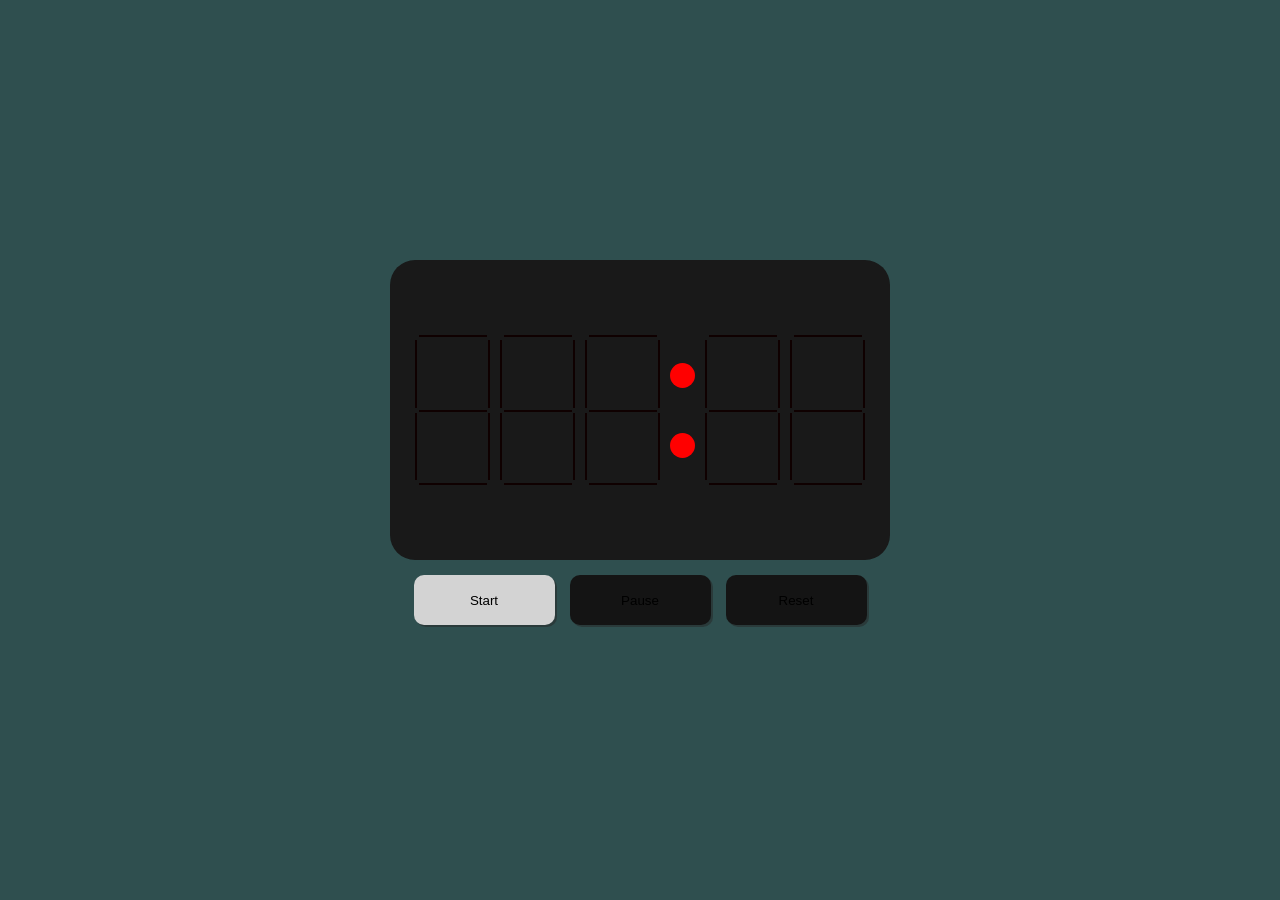
<file: Analog_clock/index.html>
<!doctype html>
<html lang="en">
  <head>
    <meta charset="UTF-8" />
    <meta name="viewport" content="width=device-width, initial-scale=1.0" />
    <link rel="stylesheet" href="style.css" />
    <title>Document</title>
  </head>
  <body>
    <main class="container">
      <section class="clock">
        <div class="sBar">
          <div class="segment a off"></div>
          <div class="segment b off"></div>
          <div class="segment c off"></div>
          <div class="segment d off"></div>
          <div class="segment e off"></div>
          <div class="segment f off"></div>
          <div class="segment g off"></div>
        </div>
        <div class="sBar">
          <div class="segment a off"></div>
          <div class="segment b off"></div>
          <div class="segment c off"></div>
          <div class="segment d off"></div>
          <div class="segment e off"></div>
          <div class="segment f off"></div>
          <div class="segment g off"></div>
        </div>
        <div class="sBar">
          <div class="segment a off"></div>
          <div class="segment b off"></div>
          <div class="segment c off"></div>
          <div class="segment d off"></div>
          <div class="segment e off"></div>
          <div class="segment f off"></div>
          <div class="segment g off"></div>
        </div>
        <div class="colons">
          <div class="colon"></div>
          <div class="colon"></div>
        </div>
        <div class="sBar">
          <div class="segment a off"></div>
          <div class="segment b off"></div>
          <div class="segment c off"></div>
          <div class="segment d off"></div>
          <div class="segment e off"></div>
          <div class="segment f off"></div>
          <div class="segment g off"></div>
        </div>
        <div class="sBar">
          <div class="segment a off"></div>
          <div class="segment b off"></div>
          <div class="segment c off"></div>
          <div class="segment d off"></div>
          <div class="segment e off"></div>
          <div class="segment f off"></div>
          <div class="segment g off"></div>
        </div>
      </section>
      <section class="buttons">
        <button class="button Bon" id="start">Start</button>
        <button class="button Boff" id="pause">Pause</button>
        <button class="button Boff" id="reset">Reset</button>
      </section>
    </main>

    <script src="./main.js"></script>
  </body>
</html>
</file>
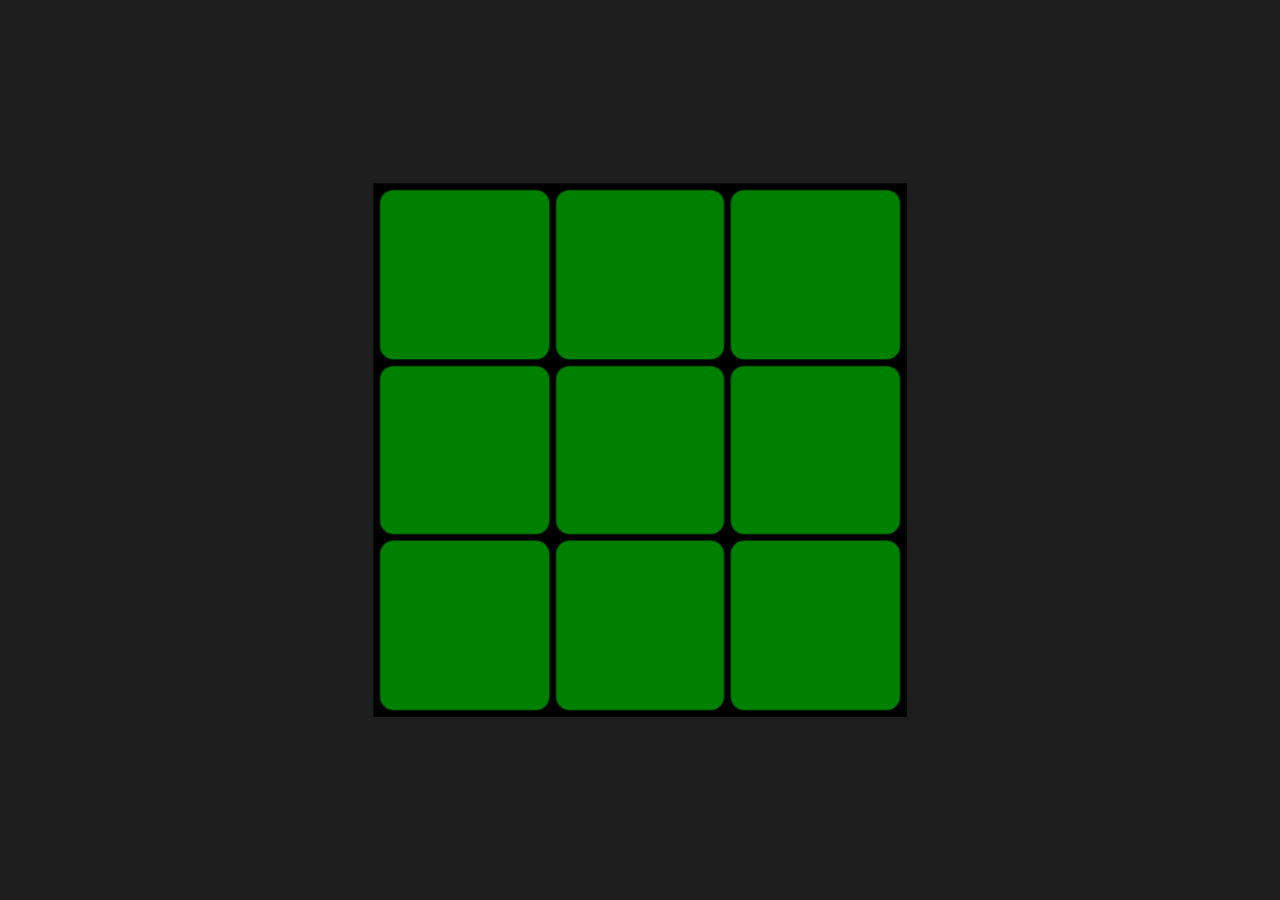
<file: cube/index.html>
<!DOCTYPE html>
<html lang="en">
<head>
    <meta charset="UTF-8">
    <meta name="viewport" content="width=device-width, initial-scale=1.0">
    <title>Document</title>
    <link rel="stylesheet" href="style.css">
</head>
<body>
    <main class="container">
        <div class="cube">
            <div class="face right">
                <div class="circle red"></div>
                <div class="circle red"></div>
                <div class="circle red"></div>
                <div class="circle red"></div>
                <div class="circle red"></div>
                <div class="circle red"></div>
                <div class="circle red"></div>
                <div class="circle red"></div>
                <div class="circle red"></div>
            </div>
            <div class="face back">
                <div class="circle blue"></div>
                <div class="circle blue"></div>
                <div class="circle blue"></div>
                <div class="circle blue"></div>
                <div class="circle blue"></div>
                <div class="circle blue"></div>
                <div class="circle blue"></div>
                <div class="circle blue"></div>
                <div class="circle blue"></div>
            </div>
            <div class="face front">
                <div class="circle green"></div>
                <div class="circle green"></div>
                <div class="circle green"></div>
                <div class="circle green"></div>
                <div class="circle green"></div>
                <div class="circle green"></div>
                <div class="circle green"></div>
                <div class="circle green"></div>
                <div class="circle green"></div>
            </div>
            <div class="face down">
                <div class="circle yellow"></div>
                <div class="circle yellow"></div>
                <div class="circle yellow"></div>
                <div class="circle yellow"></div>
                <div class="circle yellow"></div>
                <div class="circle yellow"></div>
                <div class="circle yellow"></div>
                <div class="circle yellow"></div>
                <div class="circle yellow"></div>
            </div>
            <div class="face up">
                <div class="circle white"></div>
                <div class="circle white"></div>
                <div class="circle white"></div>
                <div class="circle white"></div>
                <div class="circle white"></div>
                <div class="circle white"></div>
                <div class="circle white"></div>
                <div class="circle white"></div>
                <div class="circle white"></div>
            </div>
            <div class="face left">
                <div class="circle orange"></div>
                <div class="circle orange"></div>
                <div class="circle orange"></div>
                <div class="circle orange"></div>
                <div class="circle orange"></div>
                <div class="circle orange"></div>
                <div class="circle orange"></div>
                <div class="circle orange"></div>
                <div class="circle orange"></div>
            </div>
        </div>
    </main>
</body>
</html>
</file>
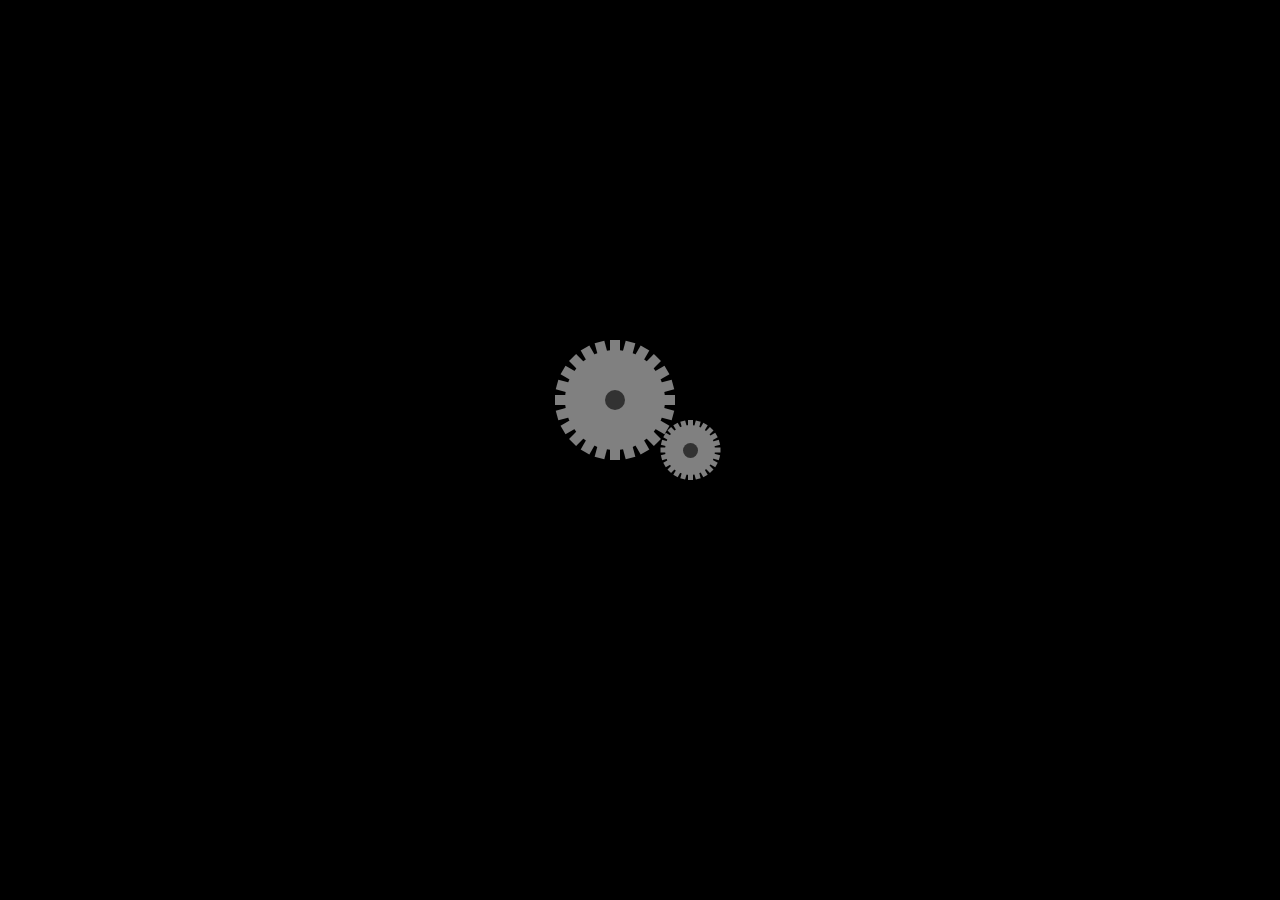
<file: loadings/loading animation2/index.html>
<!doctype html>
<html lang="en">
  <head>
    <meta charset="UTF-8" />
    <meta name="viewport" content="width=device-width, initial-scale=1.0" />
    <link rel="stylesheet" href="style.css" />
    <title>Document</title>
  </head>
  <body>
    <main class="container">
      <div class="container2">
        <div class="gear">
          <div class="gear-center"></div>
          <span></span><span></span><span></span><span></span><span></span
          ><span></span><span></span><span></span><span></span><span></span
          ><span></span><span></span><span></span><span></span><span></span
          ><span></span><span></span><span></span><span></span><span></span
          ><span></span><span></span><span></span><span></span>
        </div>
        <div class="gear2">
          <div class="gear-center2"></div>
          <span></span><span></span><span></span><span></span><span></span
          ><span></span><span></span><span></span><span></span><span></span
          ><span></span><span></span><span></span><span></span><span></span
          ><span></span><span></span><span></span><span></span><span></span
          ><span></span><span></span><span></span><span></span>
        </div>
      </div>
    </main>
  </body>
</html>
</file>
<file: Analog_clock/style.css>
/* rest */

*{
    box-sizing: border-box;
}
body{
    margin: 0;
    padding: 0;
}

/* clock */

.container{
    width: 100%;
    height: 100vh;
    display: flex;
    flex-direction: column;
    align-items: center;
    justify-content: center;
    background-color: darkslategrey;
}
.clock{
    width: 500px;
    height: 300px;
    background-color: rgb(25, 25, 25);
    border-radius: 25px;
    display: flex;
    align-items: center;
    justify-content: center;
    gap: 10px;
    padding: 10px;
}
.sBar{
    width: 75px;
    height: 150px;
    position: relative;
}
.segment{
    position: absolute;
}
.a, .b, .c{
    width: 90%;
    height: 2px;
}
.d, .e, .f, .g{
    height: 45%;
    width: 2px;
}
.a{top: 0; left: 4px;}
.b{top: 50%; left: 4px;}
.c{bottom: 0; left: 4px;}
.d{left: 0; top: 5px;}
.e{left: 0; bottom: 5px;}
.f{right: 0; top: 5px;}
.g{right: 0; bottom: 5px;}

.colons{
    height: 150px;
    position: relative;
    display: flex;
    flex-direction: column;
    gap: 30%;
    justify-content: center;
}
.colon{
    width: 25px;
    height: 25px;
    background-color: red;
    border-radius: 50%;
}
.on{
    background-color: red;
}
.off{
    background-color: rgb(15, 0, 0);
}

/* buttons */
.buttons{
    width: 500px;
    display: flex;
    align-items: center;
    justify-content: center;
    gap: 15px;
    padding: 15px;
}   
.button{
    width: 30%;
    height: 50px;
    border-radius: 10px;
    transition: all .3s ease;
    border: none;
    box-shadow: 2px 2px 0 rgba(38, 38, 38, 0.500);
}
.button:hover{
    transform: translateY(-2px);
    border: red 1px solid;
}
.button:active{
    transform: scale(.9);
}
.Bon{
    background-color: rgb(211, 211, 211);
    cursor: pointer;
}
.Boff:hover{
    transform: translateY(0);
    border: none;
}
.Boff{
    background-color: rgb(20, 20, 20);
}
</file>
<file: cube/style.css>
*{
    box-sizing: border-box;
}
body {
  margin: 0;
  background-color: rgb(30, 30, 30);
}
.container {
  width: 100%;
  height: 100vh;
  display: flex;
  align-items: center;
  justify-content: center;
  perspective: 800px;
}
.cube {
  width: 400px;
  height: 400px;
  border-radius: 10px;
  display: flex;
  align-items: center;
  justify-content: center;
  position: relative;
  transform-style: preserve-3d;
  animation: cube 10s linear infinite;
}
.face {
  position: relative;
  display: grid;
  width: 100%;
  height: 100%;
  padding: 5px;
  background-color: #000;
  grid-template-columns: repeat(3, 1fr);
  gap: 5px;
  position: absolute;
  backface-visibility: hidden;
}
.circle {
  border-radius: 10px;
}
.up {
  transform: rotateX(90deg) translateZ(200px);
}
.down {
  transform: rotateX(270deg) translateZ(200px);
}
.left {
  transform: rotateY(270deg) translateZ(200px);
}
.right {
  transform: rotateY(90deg) translateZ(200px);
}
.front {
  transform: translateZ(200px);
}
.back {
  transform: rotateY(180deg) translateZ(200px);
}

.red {
  background-color: red;
}
.blue {
  background-color: blue;
}
.green {
  background-color: green;
}
.yellow {
  background-color: yellow;
}
.white {
  background-color: white;
}
.orange {
  background-color: orange;
}







@keyframes cube{
    0%{
        transform: rotateY(0deg) rotateX(0deg);
    }
    50%{
        transform: rotateY(360deg) rotateX(0deg);
    }
    100%{
        transform: rotateY(360deg) rotateX(360deg);
    }
}
</file>
<file: loadings/loading animation2/style.css>
body {
  background-color: rgb(0, 0, 0);
  margin: 0;
}
* {
  box-sizing: border-box;
}
.container {
  width: 100%;
  height: 100vh;
  display: flex;
  align-items: center;
  justify-content: center;
}
.container2 {
  width: 500px;
  height: 200px;
  display: flex;
  align-items: center;
  justify-content: center;
}
.gear {
  width: 100px;
  height: 100px;
  border-radius: 50%;
  background-color: gray;
  position: relative;
  display: flex;
  align-items: center;
  justify-content: center;
  animation: reverse_rotate 5s linear infinite;
  margin-bottom: auto;
}
.gear-center {
  width: 20px;
  height: 20px;
  border-radius: 50%;
  background-color: rgb(50, 50, 50);
}
.gear span {
  width: 10px;
  height: 15px;
  background-color: gray;
  position: absolute;
  top: -10px;
  left: 45px;
  transform-origin: 5px 60px;
}
.gear span:nth-child(1) {
  transform: rotate(0deg);
}

.gear span:nth-of-type(2) {
  transform: rotate(15deg);
}

.gear span:nth-of-type(3) {
  transform: rotate(30deg);
}

.gear span:nth-of-type(4) {
  transform: rotate(45deg);
}

.gear span:nth-of-type(5) {
  transform: rotate(60deg);
}

.gear span:nth-of-type(6) {
  transform: rotate(75deg);
}

.gear span:nth-of-type(7) {
  transform: rotate(90deg);
}

.gear span:nth-of-type(8) {
  transform: rotate(105deg);
}

.gear span:nth-of-type(9) {
  transform: rotate(120deg);
}

.gear span:nth-of-type(10) {
  transform: rotate(135deg);
}

.gear span:nth-of-type(11) {
  transform: rotate(150deg);
}

.gear span:nth-of-type(12) {
  transform: rotate(165deg);
}

.gear span:nth-of-type(13) {
  transform: rotate(180deg);
}

.gear span:nth-of-type(14) {
  transform: rotate(195deg);
}

.gear span:nth-of-type(15) {
  transform: rotate(210deg);
}

.gear span:nth-of-type(16) {
  transform: rotate(225deg);
}

.gear span:nth-of-type(17) {
  transform: rotate(240deg);
}

.gear span:nth-of-type(18) {
  transform: rotate(255deg);
}

.gear span:nth-of-type(19) {
  transform: rotate(270deg);
}

.gear span:nth-of-type(20) {
  transform: rotate(285deg);
}

.gear span:nth-of-type(21) {
  transform: rotate(300deg);
}

.gear span:nth-of-type(22) {
  transform: rotate(315deg);
}

.gear span:nth-of-type(23) {
  transform: rotate(330deg);
}

.gear span:nth-of-type(24) {
  transform: rotate(345deg);
}
.gear span:nth-child(1) {
  transform: rotate(0deg);
}


.gear2 {
  width: 50px;
  height: 50px;
  border-radius: 50%;
  background-color: gray;
  position: relative;
  display: flex;
  align-items: center;
  justify-content: center;
  animation: rotate 2.5s linear infinite;
}
.gear2 span {
  width: 5px;
  height: 7.5px;
  background-color: gray;
  position: absolute;
  top: -5px;
  left: 22.5px;
  transform-origin: 2.5px 30px;
}
.gear-center2 {
  width: 15px;
  height: 15px;
  border-radius: 50%;
  background-color: rgb(50, 50, 50);
}

.gear2 span:nth-of-type(2) {
  transform: rotate(15deg);
}

.gear2 span:nth-of-type(3) {
  transform: rotate(30deg);
}

.gear2 span:nth-of-type(4) {
  transform: rotate(45deg);
}

.gear2 span:nth-of-type(5) {
  transform: rotate(60deg);
}

.gear2 span:nth-of-type(6) {
  transform: rotate(75deg);
}

.gear2 span:nth-of-type(7) {
  transform: rotate(90deg);
}

.gear2 span:nth-of-type(8) {
  transform: rotate(105deg);
}

.gear2 span:nth-of-type(9) {
  transform: rotate(120deg);
}

.gear2 span:nth-of-type(10) {
  transform: rotate(135deg);
}

.gear2 span:nth-of-type(11) {
  transform: rotate(150deg);
}

.gear2 span:nth-of-type(12) {
  transform: rotate(165deg);
}

.gear2 span:nth-of-type(13) {
  transform: rotate(180deg);
}

.gear2 span:nth-of-type(14) {
  transform: rotate(195deg);
}

.gear2 span:nth-of-type(15) {
  transform: rotate(210deg);
}

.gear2 span:nth-of-type(16) {
  transform: rotate(225deg);
}

.gear2 span:nth-of-type(17) {
  transform: rotate(240deg);
}

.gear2 span:nth-of-type(18) {
  transform: rotate(255deg);
}

.gear2 span:nth-of-type(19) {
  transform: rotate(270deg);
}

.gear2 span:nth-of-type(20) {
  transform: rotate(285deg);
}

.gear2 span:nth-of-type(21) {
  transform: rotate(300deg);
}

.gear2 span:nth-of-type(22) {
  transform: rotate(315deg);
}

.gear2 span:nth-of-type(23) {
  transform: rotate(330deg);
}

.gear2 span:nth-of-type(24) {
  transform: rotate(345deg);
}


@keyframes rotate {
  from {
    rotate: 0deg;
  }
  to {
    rotate: 360deg;
  }
}
@keyframes reverse_rotate {
  from {
    rotate: 360deg;
  }
  to {
    rotate: 0deg;
  }
}
</file>
